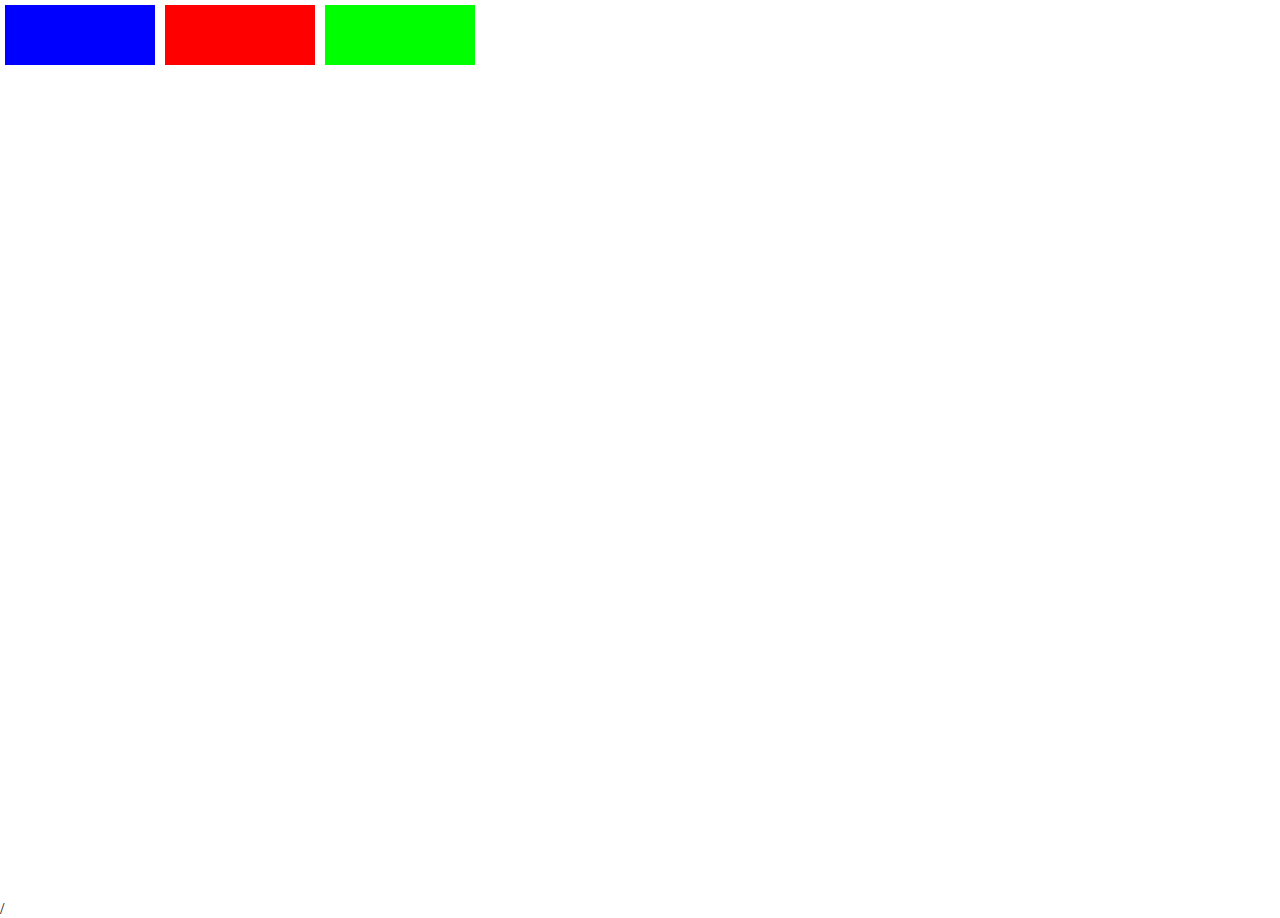
<file: 04_ordination/index.html>
<!DOCTYPE html>
<html lang="en">
  <head>
    <meta charset="UTF-8">
    <title>Curso Flexbox</title>
    <link rel="stylesheet" href="style.css">
  </head>
  <body>
      <div id="app">
        <div class="box red"></div>
        <div class="box green"></div>
        <div class="box blue"></div>
      </div>
  </body>
</html>/
</file>
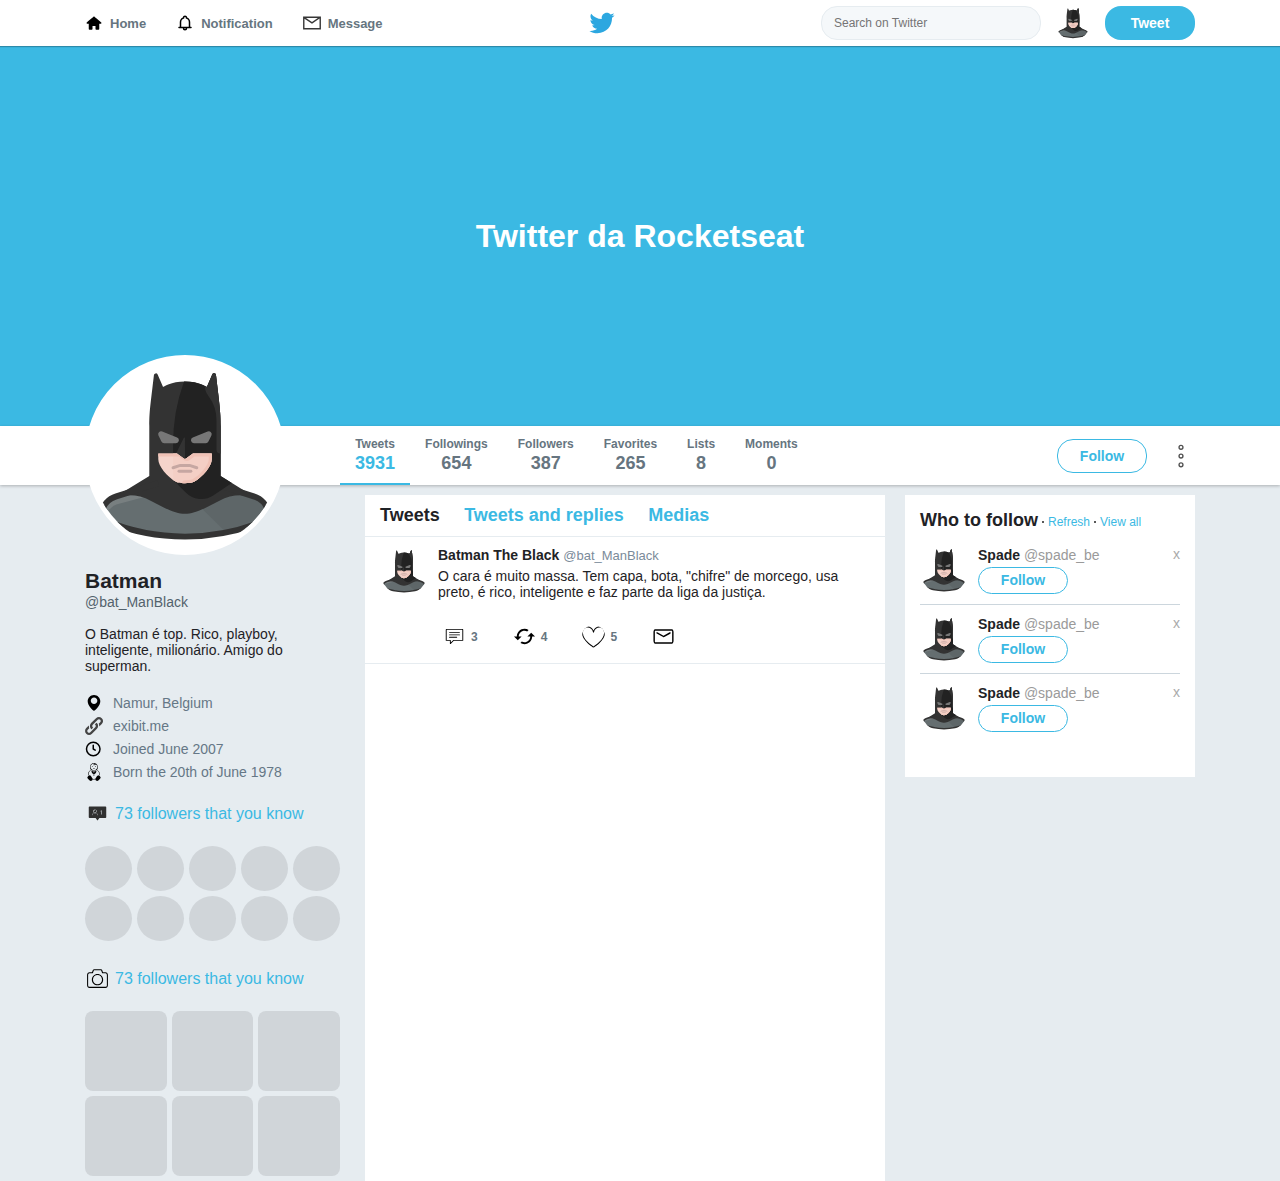
<file: 05_twitterTemplate/index.html>
<!DOCTYPE html>
<html lang="en">
  <head>
    <meta charset="UTF-8">
    <title>Twitter</title>
    <link rel="stylesheet" href="style.css">
    <link rel="shortcut icon" href="twitter-icon.ico" type="image/x-icon" />
  </head>
  <body>
    <header id="main-header">
      <div class="content">
        <nav>
          <ul>
            <li><img src="images/home.svg" alt="Home">Home</li>
            <li><img src="images/notification.svg" alt="Notification">Notification</li>
            <li><img src="images/message.svg" alt="Message">Message</li>
          </ul>
        </nav>
        <img src="images/logo.svg" alt="Logo Twitter">
        <div class="side">
          <input type="text" placeholder="Search on Twitter">
          <img src="images/avatar.svg" alt="">
          <button>Tweet</button>
        </div>
      </div>
    </header>

    <div class="banner">
      <h1>Twitter da Rocketseat</h1>
    </div>

    <div class="bar">
      <div class="content">
        <ul>
          <li class="active">
            <span>Tweets</span>
            <strong class="active">3931</strong>
          </li>
          <li>
            <span>Followings</span>
            <strong>654</strong>
          </li>
          <li>
            <span>Followers</span>
            <strong>387</strong>
          </li>
          <li>
            <span>Favorites</span>
            <strong>265</strong>
          </li>
          <li>
            <span>Lists</span>
            <strong>8</strong>
          </li>
          <li>
            <span>Moments</span>
            <strong>0</strong>
          </li>
        </ul>
  
        <div class="actions">
          <button>Follow</button>
          <img src="images/more.svg" alt="More">
        </div>
      </div>
    </div>

    <div class="wrapper-content content">
      <aside class="profile">
        <img class="avatar" src="images/avatar.svg" alt="Bruce Wainer">
        <h1>Batman</h1>
        <span>@bat_ManBlack</span>
        <p>O Batman é top. Rico, playboy, inteligente, milionário. Amigo do superman.</p>

        <ul class="list">
          <li><img src="images/place.svg" alt="Place"> Namur, Belgium</li>
          <li><img src="images/url.svg" alt="URL"> exibit.me</li>
          <li><img src="images/joined.svg" alt="Joined"> Joined June 2007</li>
          <li><img src="images/born.svg" alt="Born"> Born the 20th of June 1978</li>
        </ul>


        <div class="widget followers">
          <strong><img src="images/followers.svg" alt="Followers"> 73 followers that you know</strong>
        
          <ul>
            <li></li>
            <li></li>
            <li></li>
            <li></li>
            <li></li>
            <li></li>
            <li></li>
            <li></li>
            <li></li>
            <li></li>
          </ul>

        </div>

        <div class="widget images">
          <strong><img src="images/images.svg" alt="Images"> 73 followers that you know</strong>
        
          <ul>
            <li></li>
            <li></li>
            <li></li>
            <li></li>
            <li></li>
            <li></li>
          </ul>

        </div>

      </aside>

      <section class="timeline">
        <nav>
          <a href="" class="active">Tweets</a>
          <a href="">Tweets and replies</a>
          <a href="">Medias</a>
        </nav>

        <ul class="tweets">
          <li>
            <img src="images/avatar.svg" alt="Avatar">
            <div class="info">
              <strong>Batman The Black <span>@bat_ManBlack</span></strong>
              <p>O cara é muito massa. Tem capa, bota, "chifre" de morcego, usa preto, é rico, inteligente e faz parte da liga da justiça.</p>
              <div class="actions">
                <a href=""><img src="images/comment.svg" alt="Comments">3</a>
                <a href=""><img src="images/retweet.svg" alt="Retweets">4</a>
                <a href=""><img src="images/like.svg" alt="Likes">5</a>
                <a href=""><img src="images/send_message.svg" alt="Sended messages"></a>
              </div>
            </div>
          </li>
        </ul>
      </section>

      <aside class="widgets">
        <div class="widget follow">
          <div class='title'>
            <strong>Who to follow</strong>
            <a href="">Refresh</a>
            <a href="">View all</a>
          </div>

          <ul>
            <li>
              <div class="profile">
                <img src="images/avatar.svg" alt="Avatar">
                <div class="info">
                  <strong>Spade <span>@spade_be</span></strong>
                  <button>Follow</button>
                </div>
              </div>
              <a href="">x</a>
            </li>
            <li>
              <div class="profile">
                <img src="images/avatar.svg" alt="Avatar">
                <div class="info">
                  <strong>Spade <span>@spade_be</span></strong>
                  <button>Follow</button>
                </div>
              </div>
              <a href="">x</a>
            </li>
            <li>
              <div class="profile">
                <img src="images/avatar.svg" alt="Avatar">
                <div class="info">
                  <strong>Spade <span>@spade_be</span></strong>
                  <button>Follow</button>
                </div>
              </div>
              <a href="">x</a>
            </li>
          </ul>
        </div>

        <div class="widget trends">

        </div>
      </aside>
    </div>

  </body>
</html>
</file>
<file: 04_ordination/style.css>
html, body, #app {
  height: 100%;
  margin: 0;
}

#app {
  display:flex;

}

.box{
  width: 150px;
  height: 60px;
  background: #f00;
  margin: 5px;
}

.red {
  /* order: Me permite alterar a ordem dos elementos exibidos em tela. Neste 
  esquema, a 'div' vermelha que era a primeira, agora é a segunda perdendo 
  posição para a 'div' azul */
  order: 1;
}
.green {
  background: #0f0;
  order: 2;
}

.blue {
  background: #00f;
  order: 0;
}
</file>
<file: 05_twitterTemplate/style.css>
* {
  margin: 0;
  padding: 0;
  box-sizing: border-box;
  /* box-sizing: Serve para impedir que o 'padding' aumente a largura de um
  determinado componente, visto que o mesmo tem um acréscimo interno (perde de
  largura) com este comando */
}

body{
  background: #E6ECF0;
  font-family: 'Helvetica Neue', 'Helvetica', Arial, sans-serif;
  text-rendering: optimizeLegibility !important;
  -webkit-font-smoothing: antialiased !important;
}

input, button {
  outline: none;
}

.content {
  max-width: 1170px;
  margin: 0 auto;
  padding: 0 30px;
}

header#main-header{
  height: 46px;
  background: #FFF;
  box-shadow: 0 1px 1px rgba(0, 0, 0, .25);
  position: relative;
  z-index: 1;
}

header#main-header .content{
  display: flex; /* por padrão é arrow */
  align-items: center;
  justify-content: space-between;
  height: 100%;
}

header#main-header nav ul {
  display: flex;
  list-style: none;
}

header#main-header nav ul li {
  display: flex;
  align-items: center;

  font-size: 13px;
  color: #667580;
  font-weight: bold;

  margin-left: 30px;
}

header#main-header nav ul li:first-child {
  margin: 0;
}

header#main-header nav ul li img {
  height: 18px;
  width: 18px;
  margin-right: 7px;
}

header#main-header img {
  height: 28px;
  width: 28px;
}

header#main-header div.side{
  display: flex;
}

header#main-header div.side input {
  width: 220px;
  border: 1px solid #E6ECF0;
  height: 34px;
  padding: 0 30px 0 12px;
  border-radius: 16px;
  color: #667581;
  font-size: 12px;
  background: #F5F8FA url("./images/search.svg") no-repeat 190px center;
}

header#main-header div.side img{
  height: 34px;
  width: 34px;
  border-radius: 50%;
  margin: 0 15px;
}

header#main-header div.side button{
  height: 34px;
  background: #3BB9E3;

  display: flex;
  align-items: center;
  justify-content: center;
  width: 90px;
  font-weight: bold;
  font-size: 14px;
  color: #FFF;
  border:0;
  border-radius: 16px;
}

div.banner{
  height: 380px;
  width: 100%;
  background: #3BB9E3;

  display: flex;
  align-items: center;
  justify-content: center;
  color: #FFF;
}

div.bar {
  height: 59px;
  background: #FFF;
  box-shadow: 0 1px 3px rgba(0, 0, 0, .25);
}

div.bar .content {
  display: flex;
  align-items: center;
  justify-content: space-between;
  padding-left: 285px;
  height: 100%;
}

div.bar .content ul {
  display: flex;
  list-style: none;
  height: 100%;
}

div.bar .content ul li {
  display: flex;
  flex-direction: column;
  align-items: center;
  justify-content: center;
  padding: 0 15px;
  position: relative;
}

div.bar .content ul li.active::after{
  content: '';
  width: 100%;
  height: 2px;
  position: absolute;
  bottom: 0;
  left: 0;
  background: #3BB9E3;
}

div.bar .content ul li span {
  color: #667580;
  font-size: 12px;
  font-weight: bold;
}

div.bar .content ul li strong {
  color: #667580;
  font-size: 18px;
  font-weight: bold;
  margin-top: 2px;
}

div.bar .content ul li.active strong {
  color: #3BB9E3;
}

div.bar .content .actions{
  display: flex;
  align-content: center;
}

div.bar .content .actions button {
  height: 34px;
  background: #FFF;

  display: flex;
  align-items: center;
  justify-content: center;

  width: 90px;
  font-weight: bold;
  font-size: 14px;
  color: #3BB9E3;
  border: 1px solid #3BB9E3;
  border-radius: 16px;

  margin-right: 20px;
}

div.bar .content .actions button:hover{
  background: #3BB9E3;
  color: #FFF;
  transition: 400ms;
}

div.bar div.actions img {
  height: 34px;
  width: 28px;
}

div.wrapper-content {
  display: flex;
}

div.wrapper-content aside.profile {
  width: 260px;
}

div.wrapper-content aside.profile img.avatar {
  height: 200px;
  width: 200px;
  border-radius: 50%;
  border: 5px solid #FFF;
  margin-top: -130px;
  background: #FFF;
}

div.wrapper-content aside.profile h1 {
  font-size: 21px;
  color: #1F2226;
  margin-top: 10px;
}

div.wrapper-content aside.profile span {
  font-size: 14px;
  color: #53626C;
  margin-top: 10px;
}

div.wrapper-content aside.profile p {
  font-size: 14px;
  color: #1F2226;
  margin-top: 15px;
}

div.wrapper-content aside.profile ul {
  margin-top: 20px;
  list-style: none;
}

div.wrapper-content aside.profile ul.list li {
  font-size: 14px;
  color: #657786;
  margin-top: 5px;

  display: flex;
  align-items: center;
}

div.wrapper-content aside.profile ul.list li:first-child {
  margin: 0;
}

div.wrapper-content aside.profile ul li img {
  height: 18px;
  width: 18px;
  margin-right: 10px;
}

div.wrapper-content aside.profile div.widget {
  margin-top: 20px;
}

div.wrapper-content aside.profile div.widget strong {
  font-weight: normal;
  color: #3BB9E3;

  display: flex;
  align-items: center;
}

div.wrapper-content aside.profile div.widget img {
  height: 25px;
  width: 25px;
  margin-right: 5px;
}

div.wrapper-content aside.profile .followers ul {
  list-style: none;

  display: flex;
  flex-wrap: wrap;
}

div.wrapper-content aside.profile .followers ul li {
  width: 45px;
  height: 45px;
  background: #D0D5D9;
  border-radius: 50%;
  flex-grow: 1;
  flex-shrink: 0;
  margin: 0 5px 5px 0;
}

div.wrapper-content aside.profile .images ul {
  list-style: none;

  display: flex;
  flex-wrap: wrap;
}

div.wrapper-content aside.profile .images ul li {
  width: 80px;
  height: 80px;
  background: #D0D5D9;
  border-radius: 8px;
  flex-grow: 1;
  flex-shrink: 0;
  margin: 0 5px 5px 0;
}

div.wrapper-content .timeline {
  flex-grow: 1;
  background-color: #FFF;
  margin: 10px 20px 0;
  width: 470px;
}

div.wrapper-content .timeline nav {
  border-bottom: 1px solid #E6ECF0;
  padding: 10px 15px;
}

div.wrapper-content .timeline nav a {
  margin-left: 20px;
  text-decoration: none;
  color: #3BB9E3;
  font-size: 18px;
  font-weight: bold;
}

div.wrapper-content .timeline nav a:first-child{
  margin: 0;
}

div.wrapper-content .timeline nav a:hover {
  color: #9A9A9A;
}

div.wrapper-content .timeline nav a.active {
  color: #1F2226;
}

div.wrapper-content .timeline ul.tweets {
  list-style: none;
}

div.wrapper-content .timeline ul.tweets li {
  border-bottom: 1px solid #E6ECF0;
  padding: 10px 15px;
  display: flex;
}


div.wrapper-content .timeline ul.tweets li img {
  height: 48px;
  width: 48px;
  border-radius: 50%;
}

div.wrapper-content .timeline ul.tweets li div.info {
  margin-left: 10px;
  display: flex;
  flex-direction: column;
}

div.wrapper-content .timeline ul.tweets li div.info strong {
  font-size: 14px;
  color: #1F2326;
}

div.wrapper-content .timeline ul.tweets li div.info strong span {
  font-size: 13px;
  font-weight: normal;
  color: #7B8B9A;
}

div.wrapper-content .timeline ul.tweets li div.info p {
  font-size: 14px;
  color: #1F2326;
  margin-top: 5px;
} 

div.wrapper-content .timeline ul.tweets li div.actions {
  display: flex;
  margin-top: 20px;
} 

div.wrapper-content .timeline ul.tweets li div.actions a {
  display: flex;
  align-items: center;
  text-decoration: none;

  color: #667580;
  font-weight: bold;
  font-size: 12px;

  margin-left: 30px;
}

div.wrapper-content .timeline ul.tweets li div.actions a:first-child {
  margin-left: 0;
}

div.wrapper-content .timeline ul.tweets li div.actions a img {
  height: 23px;
  width: 23px;
  margin: 5px;
}

div.wrapper-content aside.widgets {
  width: 290px;
  margin-top: 10px;
}

div.wrapper-content aside.widgets .widget {
  background: #FFF;
  padding: 15px;
}

div.wrapper-content aside.widgets .widget .title {
  display: flex;
  align-items: baseline;

}

div.wrapper-content aside.widgets .widget .title strong {
  font-size: 18px;
  font-weight: bold;
  color: #1F2226;
}

div.wrapper-content aside.widgets .widget .title a {
  color: #3BB9E3;
  font-size: 12px;
  text-decoration: none;
  position: relative;
  padding-left: 10px;
}

div.wrapper-content aside.widgets .widget .title a::before {
  content: "";
  width: 2px;
  height: 2px;
  border-radius: 50%;
  background: #222;
  position: absolute;
  left: 4px;
  top: 6px;
}

div.wrapper-content aside.widgets .follow ul {
  list-style: none;
  margin-top: 15px;
}

div.wrapper-content aside.widgets .follow ul li {
  display: flex;
  justify-content: space-between;
  border-bottom: 1px solid #CCD6DD;
  padding-bottom: 10px;
  margin-bottom: 10px;
}

div.wrapper-content aside.widgets .follow ul li:last-child{
  margin-bottom: 0;
  padding-bottom: 0;
  border: 0;
}

div.wrapper-content aside.widgets .follow ul li .profile {
  display: flex;
  align-items: center;
}

div.wrapper-content aside.widgets .follow ul li .profile img {
  height: 48px;
  width: 48px;
  border-radius: 50%;
}

div.wrapper-content aside.widgets .follow ul li .profile .info {
  margin-left: 10px;
  display: flex;
  flex-direction: column;
}

div.wrapper-content aside.widgets .follow ul li .profile .info strong {
  font-size: 14px;
  color: #1F2326;
}

div.wrapper-content aside.widgets .follow ul li .profile .info span {
  font-weight: normal;
  color: #9A9A9A;
}

div.wrapper-content aside.widgets .follow ul li .profile .info button {
  height: 27px;
  width: 90px;
  margin-top: 4px;

  font-weight: bold;
  font-size: 14px;
  color: #3BB9E3;
  border: solid 1px #3BB9E3;
  border-radius: 16px;
  background: #FFF;
}

div.wrapper-content aside.widgets .follow ul li .profile .info button:hover{
  background: #3BB9E3;
  color: #FFF;
  transition: 400ms;
}

div.wrapper-content aside.widgets .follow ul li > a {
  color: #AAA;
  text-decoration: none;
  font-size: 14px;
}
</file>
